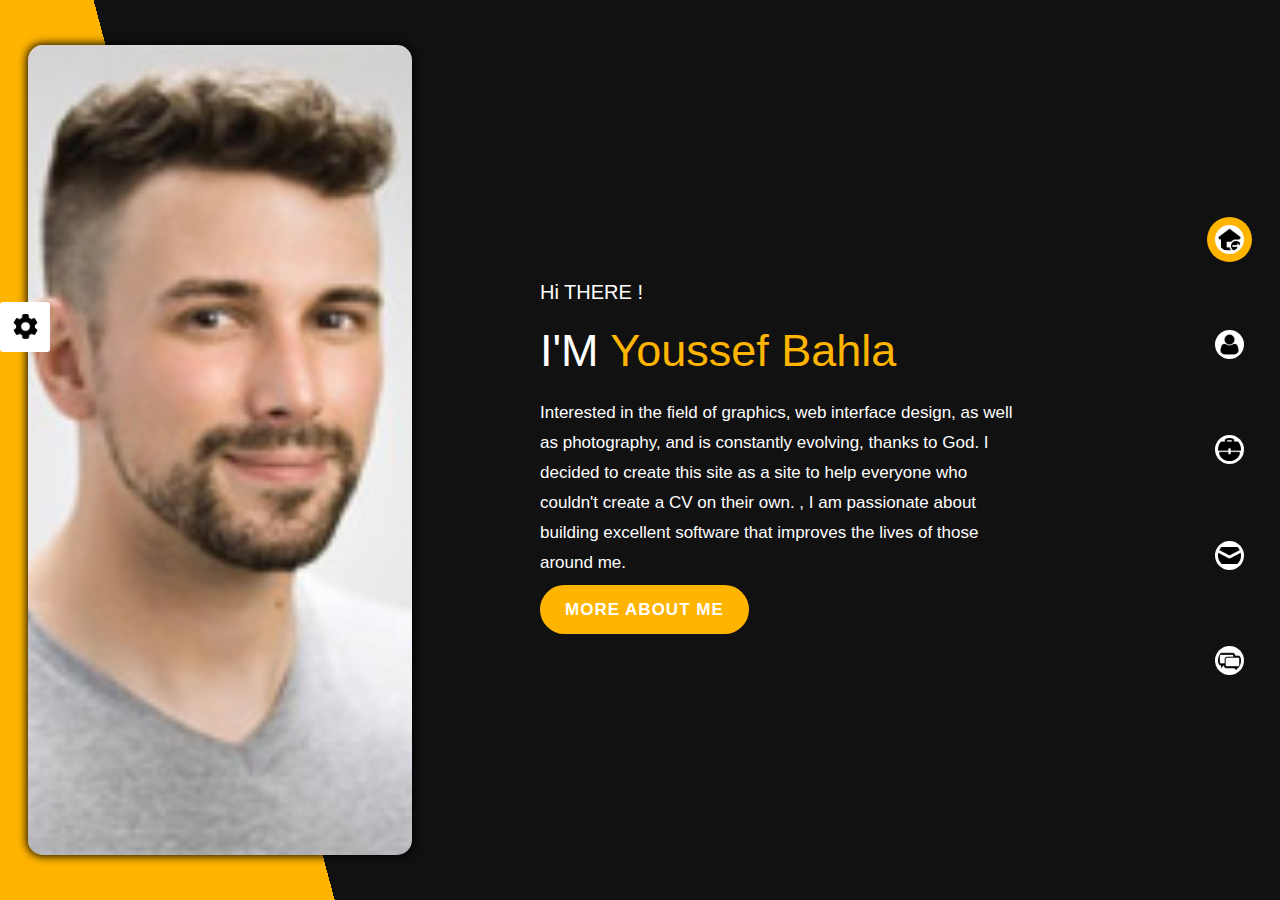
<file: index.html>
<!DOCTYPE html>
<html lang="en">
  <head>
    <meta charset="UTF-8" />
    <meta name="viewport" content="width=device-width, initial-scale=1.0" />
    <title>Responsive Personal Portfolio</title>
    <link rel="stylesheet" href="style/home.css" />
    <link rel="stylesheet" href="style/responsive.css" />
    <script src="script/index.js" defer></script>
    <link
      href="https://fonts.googleapis.com/css2?family=Roboto:wght@300;400&display=swap"
      rel="stylesheet"
    />
  </head>
  <body class="home-body">
    <div class="mini-nav">
      <img
        src="img/iconfinder_-_Hamburger-Menu-More-Vertical-Navigation-_3844436.png"
        alt=""
      />
    </div>
    <div class="first-container">
      <div class="fill-nav">
        <div class="close-fill-nav">
          <img src="img//iconfinder_cross_925923.png" alt="" />
        </div>
        <nav class="nav">
          <ul>
            <li>
              <a href="">
                <div class="cover home change-color">
                  <img src="img/iconfinder_home_298794.png" alt="" />
                </div>
                <span class="nav-title home-title change-color">home</span>
              </a>
            </li>
            <li>
              <a href="about/about.html">
                <div class="cover">
                  <img src="img/iconfinder_user_1608727.png" alt="" />
                </div>
                <span class="nav-title">about</span>
              </a>
            </li>
            <li>
              <a href="portfolio/portfolio.html">
                <div class="cover">
                  <img src="img/iconfinder_portfolio_3671839.png" alt="" />
                </div>
                <span class="nav-title">Portfolio</span>
              </a>
            </li>
            <li>
              <a href="contact/contact.html">
                <div class="cover">
                  <img src="img/iconfinder_contact_126567.png" alt="" />
                </div>
                <span class="nav-title">content</span>
              </a>
            </li>
            <li>
              <a href="">
                <div class="cover">
                  <img src="img/iconfinder_messages_216331.png" alt="" />
                </div>
                <span class="nav-title">blog</span>
              </a>
            </li>
          </ul>
        </nav>
      </div>

      <main>
        <div class="container-switcher">
          <div class="content-switcher">
            <div class="title-switcher">
              <h2>style switcher</h2>
              <img class="close" src="img/iconfinder_cross_925923.png" alt="" />
            </div>
            <div class="colors">
              <ul>
                <li>
                  <a></a>
                </li>
                <li>
                  <a></a>
                </li>
                <li>
                  <a></a>
                </li>
                <li>
                  <a></a>
                </li>
                <li>
                  <a></a>
                </li>
                <li>
                  <a></a>
                </li>
                <li>
                  <a></a>
                </li>
                <li>
                  <a></a>
                </li>
                <li>
                  <a></a>
                </li>
                <li>
                  <a></a>
                </li>
              </ul>
            </div>
             
          </div>
        </div>
        <div class="settings">
          <img src="img/iconfinder_settings_326699.png" alt="" />
        </div>
        <img src="img/photo.jpg" alt="" />
        <section class="introduction">
          <p>
            <span class="_1st">Hi THERE !</span><br /><br />
            <span class="_2nd"
              >I'M <span class="_3rd change-color">Youssef Bahla</span></span
            ><br /><br />
            <span class="_4th">
              Interested in the field of graphics, web interface design,
               as well as photography, and is constantly evolving, thanks to God.
                I decided to create this site as a site to help everyone who couldn't
                create a CV on their own. , I am passionate
              about building excellent software that improves the lives of those
              around me. </span
            ><br /><br />
            <a class="button" href="./about/about.html">
              <span class="btn">MORE ABOUT ME</span>
            </a>
          </p>
        </section>
        <nav>
          <ul>
            <li>
              <a class="img" href="index.html">
                <div class="cover home change-color">
                  <img
                    class="nav-img"
                    src="img/iconfinder_home_298794.png"
                    alt=""
                  />
                </div>
              </a>
            </li>
            <li>
              <a href="about/about.html" class="img">
                <div class="cover">
                  <img
                    class="nav-img"
                    src="img/iconfinder_user_1608727.png"
                    alt=""
                  />
                </div>
              </a>
            </li>
            <li>
              <a href="portfolio/portfolio.html" class="img">
                <div class="cover">
                  <img
                    class="nav-img"
                    src="img/iconfinder_portfolio_3671839.png"
                    alt=""
                  />
                </div>
              </a>
            </li>
            <li>
              <a href="contact/contact.html" class="img">
                <div class="cover">
                  <img
                    class="nav-img"
                    src="img/iconfinder_contact_126567.png"
                    alt=""
                  />
                </div>
              </a>
            </li>
            <li>
              <a href="" class="img">
                <div class="cover">
                  <img
                    class="nav-img"
                    src="img/iconfinder_messages_216331.png"
                  />
                </div>
              </a>
            </li>
          </ul>
        </nav>
      </main>
    </div>
  </body>
</html>
</file>
<file: style/responsive.css>
/* Media Queries */

@media only screen and (max-width: 1000px) {
  img {
    width: 98%;
  }
  main {
    grid-template-columns: 1fr 1fr 150px;
  }
  .introduction {
    padding: 0%;
  }
  ul {
    padding-left: 0%;
  }
  p {
    margin: 5px;
  }
}

/* *************************************** */

@media only screen and (min-width: 905px) {
  .fill-nav {
    top: -200%;
  }
}

@media only screen and (max-width: 900px) {
  .first-container {
    display: flex;
    justify-content: center;
    align-content: center;
    background-color: #111;
  }

  .introduction {
    margin: 5px;
    display: flex;
    justify-content: center;
    align-items: center;
  }

  p {
    text-align: center;
    width: 80%;
  }

  img {
    border-radius: 50%;
    width: 270px;
    height: 270px;
    margin: auto;
  }

  main {
    display: grid;
    grid-template-columns: 1fr;
    grid-template-rows: 1fr 0.75fr;
    grid-template-areas: "img" "intro";
  }
  nav {
    width: 100%;
    display: none;
  }
  .settings,
  .container-switcher {
    display: none;
  }

  .mini-nav {
    display: flex;
  }
  .fill-nav > nav {
    width: 100%;
    height: 70%;
    background-color: rgba(255, 0, 0, 0);
    display: flex;
    flex-direction: row;
    justify-content: center;
    align-items: center;
    z-index: 70;
  }
  .fill-nav > nav > ul {
    display: flex;
    flex-direction: column;
    align-items: flex-start;
    justify-content: space-evenly;
    width: 100%;
    height: 100%;
    margin-left: 10px;
  }

  .fill-nav > nav > ul > li,
  .fill-nav > nav > ul > li > a {
    display: flex;
    flex-direction: row;
    justify-content: flex-start;
    align-items: center;
    color: rgba(255, 255, 255, 0);
  }
  .fill-nav > nav > ul > li {
    width: 100%;
    border-bottom: 1px #333333 solid;
    padding-bottom: 10px;
  }
  .nav-img {
    background-color: rgba(255, 255, 255, 0);
  }
  .cover {
    margin-right: 30px;
  }
  .nav-title {
    color: white;
    font-size: 30px;
    font-weight: 700;
    letter-spacing: 3px;
  }
  .home-title {
    color: #ffd400;
  }
}

@media only screen and (max-width: 703px) {
  ._2nd{
    font-size: 40px;
  }
  ._3rd {
    font-size: 14;
  }
}
@media only screen and (max-width: 560px) {
  ._2nd{
    font-size: 35px;
  }
  ._3rd {
    font-size: 13;
  }
}
@media only screen and (max-width: 455px) {
  ._2nd{
    font-size: 25px;
  }
  ._3rd {
    font-size: 13;
  }
}
</file>
<file: style/home.css>
@keyframes animate {
  from {
    top: -200%;
  }
  to {
    top: 0%;
  }
}

body {
  width: 100%;
  height: 100%;
  padding: 0;
  margin: 0;
  font-family: "Poppins", sans-serif;
  background-repeat: no-repeat;
}
.home-body{
  background: #ffb400;
  background: -moz-linear-gradient(75deg, #ffb400 22%, #111 22%);
  background: -webkit-linear-gradient(75deg, #ffb400 22%, #111 22%);
  background: linear-gradient(75deg, #ffb400 22%, #111 22%);
  filter: progid:DXImageTransform.Microsoft.gradient(startColorstr="#ffc107",endColorstr="#000000",GradientType=1);
}
html {
  position: absolute;
  width: 100%;
  height: 100%;
  background-color: #111;
  background-repeat: no-repeat;
}
body {
  justify-content: center;
  align-items: center;
  position: absolute;
  animation: animate 0.75s linear;
}

.first-container {
  width: 100%;
  height: 100%;
  display: grid;
  grid-template-columns: 1fr;
  grid-template-rows: 1fr;
  justify-items: center;
  align-items: center;
}

img {
  grid-area: img;
  width: 75%;
  height: 100%;
  object-fit: cover;
  border-radius: 15px;
  box-shadow: 0px 0px 10px 0.1px;
}

.introduction {
  grid-area: intro;
  display: flex;
  flex-direction: column;
  justify-content: center;
  align-items: flex-start;
  color: white;
  font-size: large;
  padding-right: 25px;
}

nav {
  grid-area: nav;
}

main {
  width: 95.55%;
  height: 90%;
  display: grid;
  grid-template-columns: 1fr 1fr 200px;
  grid-template-rows: 1fr;
  grid-template-areas: " img intro nav";
}

._1st {
  font-size: 20px;
}

._2nd {
  font-size: 45px;
  font-weight: 540;
}
._3rd {
  color: #ffb400;
}

._4th {
  line-height: 30px;
  font-size: 17px;
  font-weight: 100;
}

.button {
  background-color: #ffb400;
  border-radius: 25px;
  padding: 15px 25px;
  text-decoration: none;
  font-size: 17px;
  font-weight: 550;
  letter-spacing: 1px;
  color: #ffffff;
}

a > img {
  width: 15px;
  height: 15px;
  background-color: rgba(245, 222, 179, 0);
  box-shadow: none;
}

nav {
  display: grid;
  grid-template-columns: 1fr;
  grid-template-rows: 1fr;
  height: 100%;
  align-items: center;
}

ul {
  height: 65%;
  display: grid;
  grid-template-columns: 1fr;
  grid-template-rows: repeat(5, 1fr);
}

li {
  list-style: none;
  display: flex;
  justify-content: flex-end;
  align-items: center;
}

li > a > .cover > img {
  width: 23px;
  height: 23px;
  padding: 3px;
  background-color: white;
  border-radius: 50%;
}

.cover,.cover2 {
  grid-area: cover;
  display: flex;
  justify-content: center;
  align-items: center;
  width: 45px;
  height: 45px;
  border-radius: 50%;
}

.home {
  background-color: #ffb400;
}

.nav-img {
  grid-area: img;
}

.img {
  display: flex;
  flex-direction: row-reverse;
  justify-content: center;
  align-items: center;

  background-color: #ffb30000;
  padding-left: 15px;
  border-radius: 36px;
  text-decoration: none;
  color: #ffb30000;
  transition: all 0.75s;
  text-transform: uppercase;
  font-size: 10px;
}

.img:hover {
  background-color: #ffb400;
  color: white;
}
.hide {
  visibility: hidden;
  opacity: 0;
}

.settings {
  position: absolute;
  top: 33.5%;
  width: 50px;
  height: 50px;
  background-color: #ffffff;
  border-radius: 3px;
  display: flex;
  justify-content: center;
  align-items: center;
}

@keyframes rotating {
  from {
    transform: rotate(0deg);
  }
  to {
    transform: rotate(360deg);
  }
}

.settings > img {
  width: 25px;
  height: 25px;
  margin: auto auto;
  object-fit: fill;
  box-shadow: none;
  animation: rotating 1.5s linear infinite;
}

.settings:hover {
  cursor: pointer;
}

.container-switcher {
  position: absolute;
  width: 200px;
  height: 220px;
  background-color: #ffffff;
  top: 16%;
  display: flex;
  justify-content: center;
  align-items: center;
  padding: 5px 7px;
  border-top-right-radius: 10px;
  border-bottom-right-radius: 10px;
  z-index: 60;
}

.header-front > h1 > span {
  color: #ffb400;
}

.content-switcher {
  width: 95%;
  height: 95%;
  background-color: #ffffff;
  display: flex;
  flex-direction: column;
  align-items: center;
  justify-content: center;
}

.title-switcher {
  display: flex;
  flex-direction: row;
  justify-content: center;
  align-items: center;
  margin: 3px 5px;
  text-transform: uppercase;
  font-size: 10px;
  word-spacing: 3px;
  letter-spacing: 1px;
  color: #495057;
  font-family: "Roboto", sans-serif;
}

.title-switcher > h2 {
  padding-bottom: 5px;
  border-bottom: 1px solid #ccc;
}

.close {
  margin-left: 10px;
  width: 15px;
  height: 15px;
  border-radius: 0px;
  box-shadow: none;
  background-color: rgba(255, 240, 245, 0);
}
.close:hover {
  cursor: pointer;
}
.colors {
  display: flex;
  justify-content: center;
  align-items: center;
  height: auto;
}

.colors > ul {
  list-style: none;
  padding-left: 0px;
  display: flex;
  flex-direction: row;
  flex-wrap: wrap;
  margin: 10px 0;
  justify-content: center;
  align-content: center;
  background-color: #ffffff;
}
.colors > ul > li:hover {
  cursor: pointer;
}

.purchase {
  display: flex;
  justify-content: space-evenly;
  align-items: center;
  width: auto;
  height: auto;
  text-transform: uppercase;
  font-weight: 500;
  font-size: 17px;
  padding: 5px 30px;
  background-color: #82b440;
  border-radius: 36px;
  text-decoration: none;
  color: white;
}

.purchase > img {
  width: 30px;
  height: 30px;
  margin-right: 15px;
}

.mini-nav {
  position: absolute;
  width: 35px;
  height: 35px;
  background-color: #ffb400;
  right: 25px;
  top: 25px;
  display: none;
  justify-content: center;
  align-items: center;
}
.mini-nav > img {
  background-color: rgba(17, 17, 17, 0);
  box-shadow: none;
  width: 35px;
  height: 35px;
  transform: rotate(90deg);
  object-fit: fill;
  margin: 3px;
}

.mini-nav:hover{
  cursor: pointer;
}

.fill-nav {
  display: flex;
  position: absolute;
  width: 100%;
  height: auto;
  background-color: #252525;
  left: -150%;
  z-index: 5;
  transition: left 1.5s linear;
}

li > a {
  text-decoration: none;
  text-transform: uppercase;
  color: white;
}

.close-fill-nav{
  position: absolute;
  top: 25px;
  bottom: 25px;
  right: 25px;
  top: 25px;
  z-index: 75;
}

.close-fill-nav > img{
  background-color: rgba(17, 17, 17, 0);
  box-shadow: none;
  width: 35px;
  height: 35px;
  object-fit: fill;
  margin: 3px;
}

.about{
  background-color: #111111;
}
</file>
